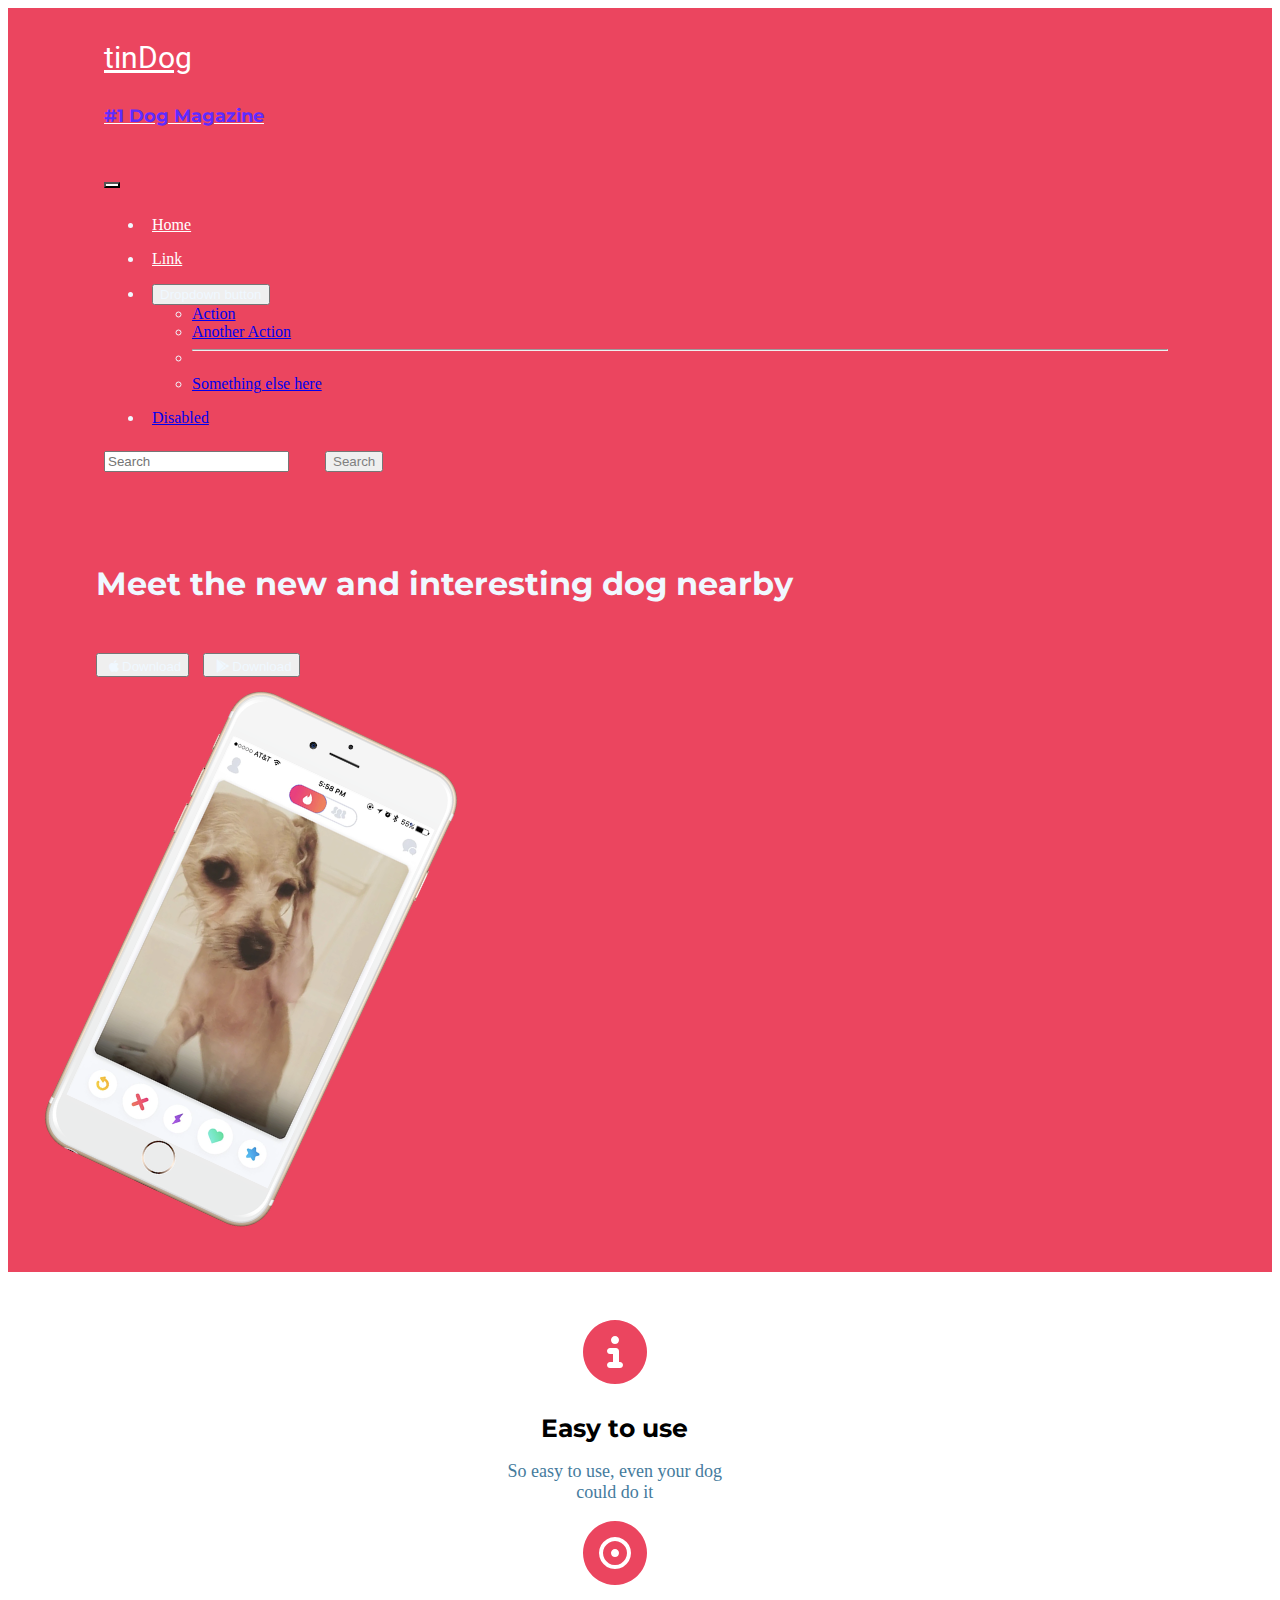
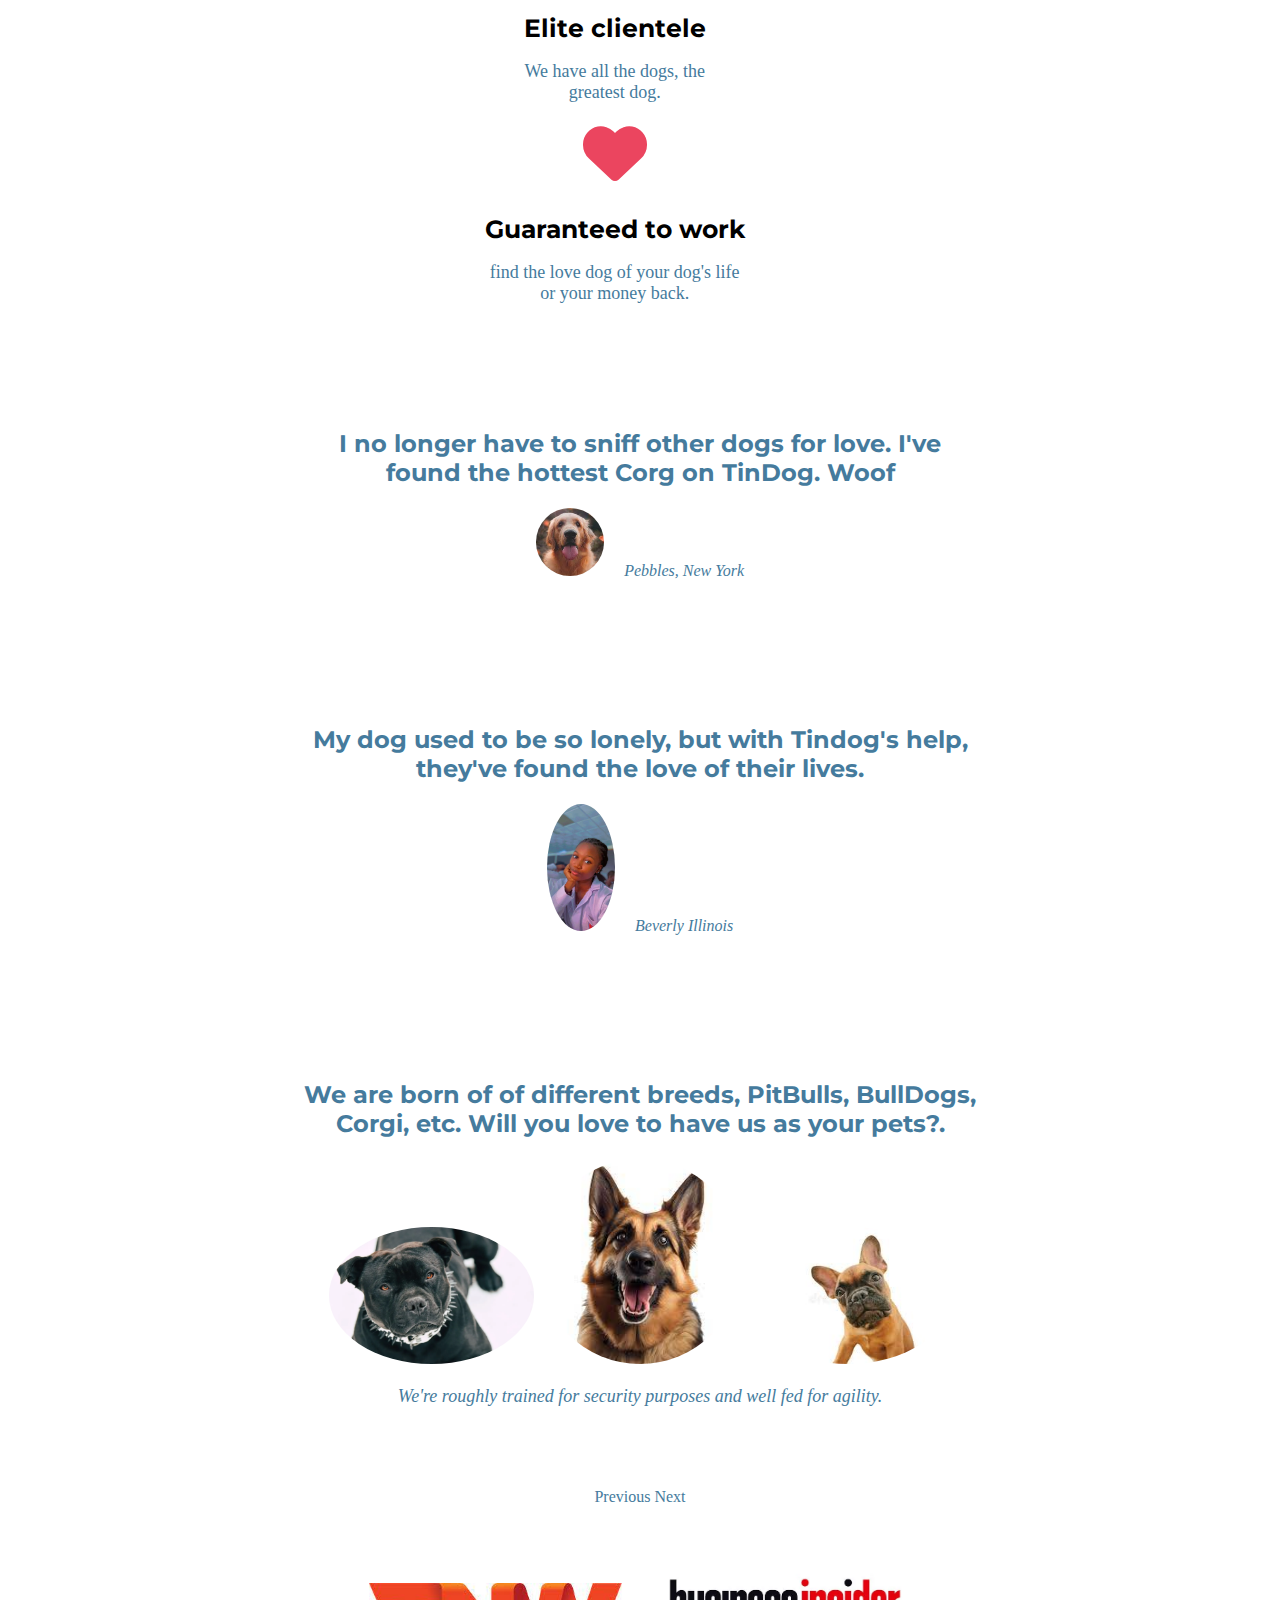
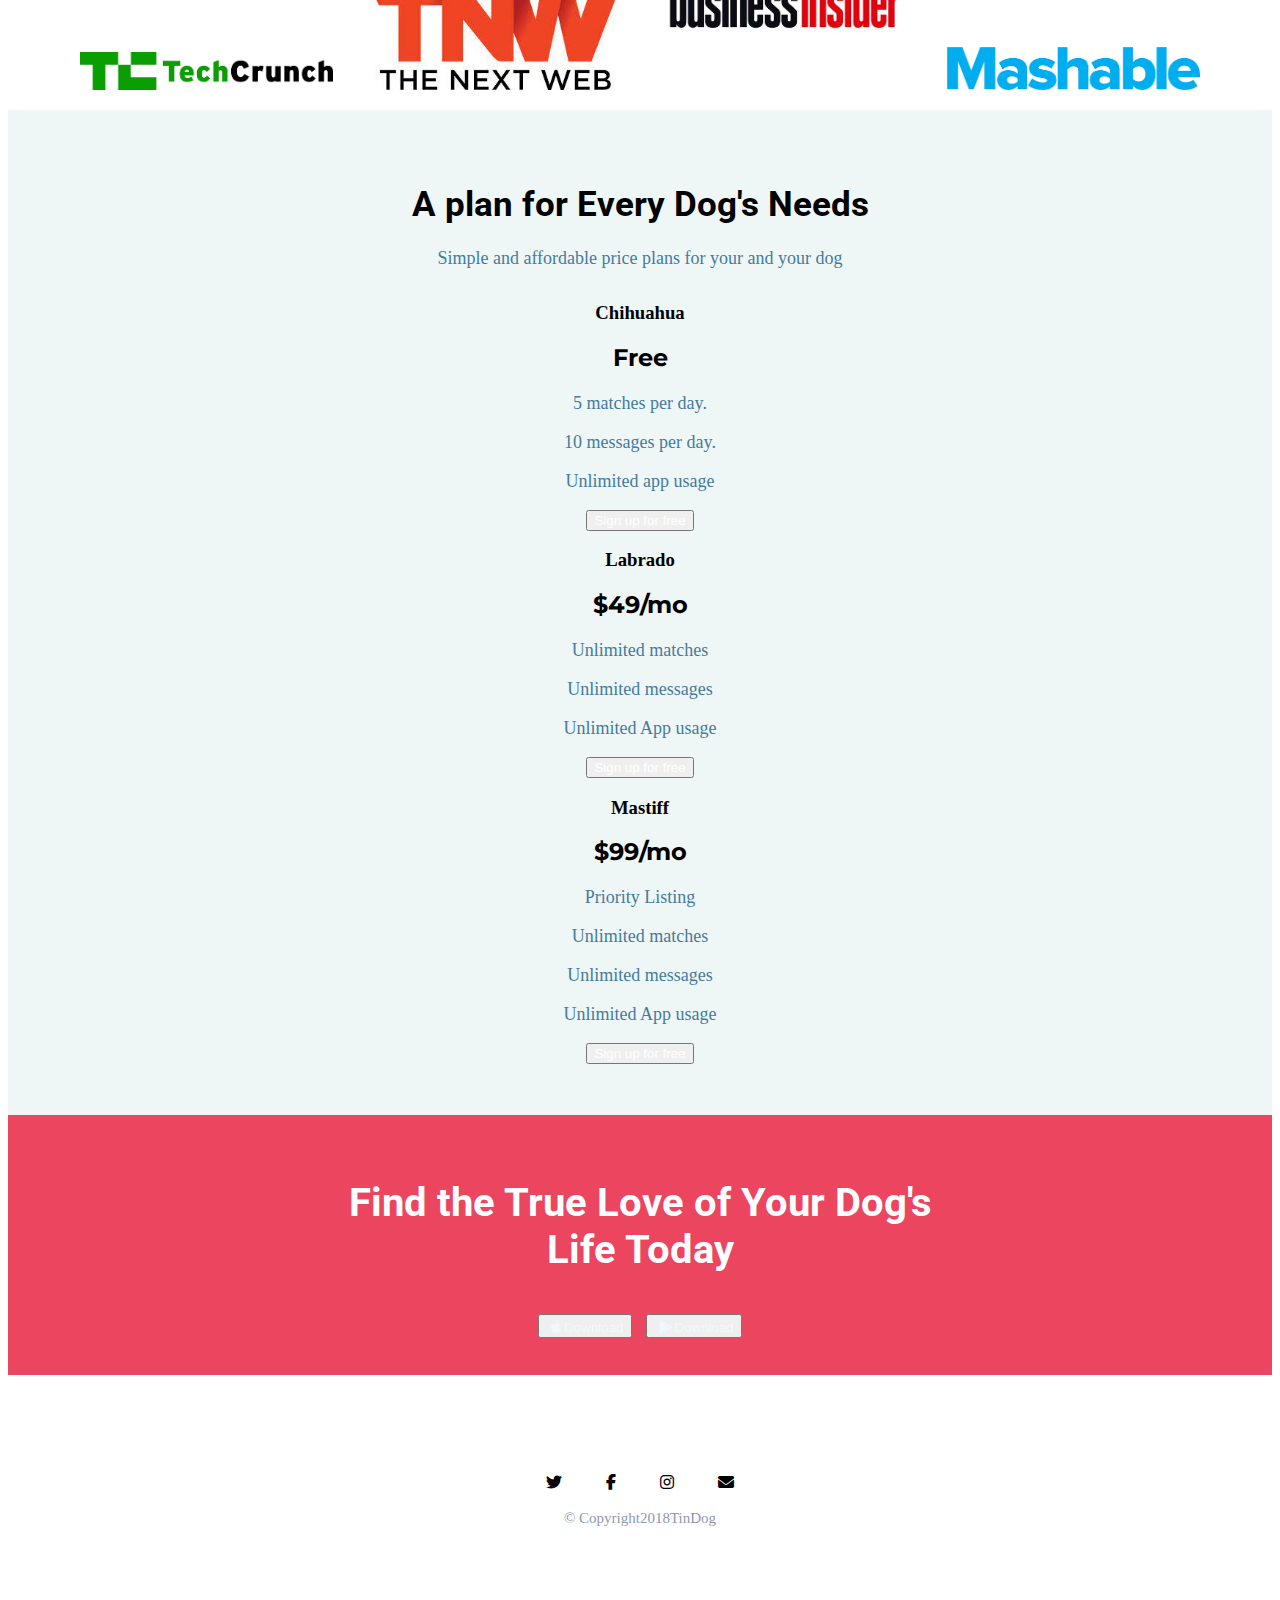
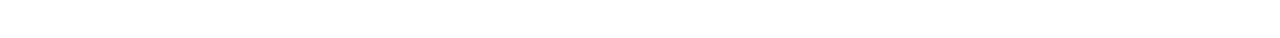
<file: index.html>
<!DOCTYPE html>
<html lang="en">
<head>
    <meta charset="UTF-8">
    <meta http-equiv="X-UA-Compatible" content="IE=edge">
    <meta name="viewport" content="width=device-width, initial-scale=1.0">

        <!-- Bootstrap links -->

    <script src="https://cdn.jsdelivr.net/npm/@popperjs/core@2.11.8/dist/umd/popper.min.js" integrity="sha384-I7E8VVD/ismYTF4hNIPjVp/Zjvgyol6VFvRkX/vR+Vc4jQkC+hVqc2pM8ODewa9r" crossorigin="anonymous"></script>
    <script src="https://cdn.jsdelivr.net/npm/bootstrap@5.3.0/dist/js/bootstrap.min.js" integrity="sha384-fbbOQedDUMZZ5KreZpsbe1LCZPVmfTnH7ois6mU1QK+m14rQ1l2bGBq41eYeM/fS" crossorigin="anonymous"></script>
        
    <link href="https://cdn.jsdelivr.net/npm/bootstrap@5.1.3/dist/css/bootstrap.min.css" rel="stylesheet" integrity="sha384-1BmE4kWBq78iYhFldvKuhfTAU6auU8tT94WrHftjDbrCEXSU1oBoqyl2QvZ6jIW3" crossorigin="anonymous">
   
     <link rel="preconnect" href="https://fonts.googleapis.com">
    <link rel="preconnect" href="https://fonts.gstatic.com" crossorigin>

    <link href="https://fonts.googleapis.com/css2?family=Merriweather:ital,wght@0,300;0,400;1,300&family=Montserrat:ital,wght@0,600;1,500;1,600&family=Roboto:wght@100;400&family=Sacramento&family=Ubuntu+Condensed&display=swap" rel="stylesheet">
   
    <link rel="stylesheet" href="style.css">

     <!-- FONTAWESOME -->
    <link rel="stylesheet" href="https://cdnjs.cloudflare.com/ajax/libs/font-awesome/6.1.2/css/all.min.css"/>
    
    <link rel="shortcut icon" href="favicon.ico" type="image/x-icon">
    <title>Bootstrap-22</title>
</head>
<body>

                          

         <section id="navbar-section">
                   
           <div class="container-fluid">

                     <!-- Navbar-Section -->
              
                <nav class="navbar navbar-expand-lg bg-outline navbar-light">
                        <div class="container-fluid">
                            <a href="#" class="navbar-brand" style="color: white;">
                                
                                
                                <div >tinDog</div>
                                <h5 style="color: #5e2bff;" class="magazine">#1 Dog Magazine</h5>
                            </a>
                            <button class="navbar-toggler" type="button" data-bs-toggle="collapse" data-bs-target="#navbarTogglerDemo02" aria-controls="navbarTogglerDemo02" aria-expanded="false" aria-label="Toggle navigation">
                                <span class="navbar-toggler-icon"></span>
                            </button>
                          
                                    <div class="collapse navbar-collapse" id="navbarTogglerDemo02">
                                        <ul class="navbar-nav  me-auto ">
                                            <li class="nav-item">
                                                <a class="nav-link active" aria-current="page" href="#Definition" style="color: white;">Home</a>
                                            </li>
                                            <li class="nav-item">
                                                 <a href="#Footer-icon " class="nav-link" style="color: white;">Link</a>
                                            </li>
                                            <li class="nav-item">
                                                <button class="btn btn-secondary dropdown-toggle" type="button" data-bs-toggle="dropdown" aria-expanded="false">
                                                    Dropdown button
                                                  </button>
                                                
                                                   <ul class="dropdown-menu">
                                                       <li><a href="./action.html" class="dropdown-item action" target="_blank">Action</a></li>
                                                       <li><a href="#navbar-section" class="dropdown-item another">Another Action</a></li>
                                                       <li><hr class="dropdown-divider"></li>
                                                       <li><a href="#navbar-section" class="dropdown-item else">Something else here</a></li>
                                                      
                                                     </ul>
                                           </li>
                                           <li class="nav-item">
                                             <a href="#navbar-section" class="nav-link disabled">Disabled</a>
                                           </li>
                                        </ul>                         
                                         <form class="d-flex" role="search">
                                             <input class="form-control me-2 d" type="search" placeholder="Search" aria-label="Search">
                                             <button class="btn btn-outline-secondary submit-button" type="submit" style="color: gray;">Search</button>
                                          </form>
                                    </div>
                        </div>
                </nav>
                <div class="row row-navbar">
                       <div class="col-lg-6 col-md-12 col-sm-12"><h3 class="ubuntu">Meet the new and interesting dog nearby</h3>                    
                          
                              <a href="#Footer-icon"><button class="btn bg-dark bg-lg download-button"><i class="fa-brands fa-apple"></i>Download</button></a>
                             <a href="#card-arrangement"> <button class="btn btn-outline-light bg-lg google-play  download-button"><i class="fa-brands fa-google-play"></i>Download</button></a>
                           
                      </div>
                      <div class="col-lg-6 col-md-12 col-sm-12">
                        <img src="./iphone6.png" alt="Iphone-img" class="iphone-6">
                      </div>

                </div>
         </div>
                
         </section>


         <section id="Definition">

          <!-- Definition -->
         
 <div class="row row-group">
               <div class=" col-lg-4 col-md-12 col-sm-12 yeast easy">
                    <span><i class="fa-solid fa-circle-info fa-4x center inch"></i></span>
                    <h1>Easy to use</h1> 
                    <p>So easy to use, even your dog <br> could do it</p>
              </div>
              <div class="col-lg-4 col-md-12 col-sm-12 yeast elite">
                     <span><i class="fa-4x fa-sharp fa-solid fa-record-vinyl center inch"></i></span> 
                     <h1>Elite clientele</h1>
                     <p>We have all the dogs, the <br> greatest dog.</p>
              </div>
          <div class="col-lg-4 col-md-12 col-sm-12 yeast work">
                     <span><i class="fa-4x fa-solid fa-heart center inch"></i></span> 
                     <h1>Guaranteed to work</h1>
                     <p>find the love dog of your dog's life <br> or your money back.</p>
          </div>     
 </div>
            
 </section>  


                <section id="testimonial">

                    <!-- Testimonial section -->
                            
                    <div id="carouselExample" class="carousel slide" data-bs-ride="carousel" data-interval="1000">
                        <div class="carousel-inner">
                          <div class="carousel-item active">

                                 <h2 class="h22">I no longer have to sniff other dogs for love. I've found the hottest Corg on TinDog. Woof</h2>
                                 <img src="./images.jpg" alt="Hey-dog" class="Imagery-dog">
                                 <em class="pebbles">Pebbles, New York</em>        
                          </div>
                                
                          
                          <div class="carousel-item">  
                                <h2 class="h22">My dog used to be so lonely, but with Tindog's help, they've found the love of their lives.</h2>
                                <img src="./pictu.jpg" alt="Hey-pictu" class="Imagery-pictu">
                                <em class="pebbles">Beverly Illinois</em>
                          </div>

                          <div class="carousel-item">
                                <h2 class="h22">We are born of of different breeds, PitBulls, BullDogs, Corgi, etc. Will you love to have us as your pets?.</h2>
                                <img src="./fabe-collage-DbsWA5u4WNs-unsplash-1200x801.jpg.webp" alt="Bull-dog"  class="Imagery-dogy">
                                <img src="./Untitled.jpg" alt="" class="Imagery-dogy">
                                <img src="./images.png.jpg" alt=""  class="Imagery-dogy">
                                 <em>  <p>We're roughly trained for security purposes and well fed for agility.</p></em>
                          </div>
                        
                         
                        </div>
                        <a class="carousel-control-prev" type="button" data-bs-target="#carouselExample" data-bs-slide="prev">
                          <span class="carousel-control-prev-icon" aria-hidden="true"></span>
                          <span class="visually-hidden">Previous</span>
                        </a>
                        <a class="carousel-control-next" type="button" data-bs-target="#carouselExample" data-bs-slide="next">
                          <span class="carousel-control-next-icon" aria-hidden="true"></span>
                          <span class="visually-hidden">Next</span>
                        </a>
                        </div>
                                                                                
                </section>

                <section id="press">
                       <img src="./Tech.png" alt="Tech-image" class="image-press">
                       <img src="./tnw.jfif" alt="Tnw-image" class="image-press">
                       <img src="./Insider-RESIZED.webp" alt="Biz-image" class="image-press">
                       <img src="./Mashable.png" alt="Mashable-image" class="image-press">
                </section>
                

                 <!-- Card-section -->

                <section id="card-arrangement">
                        <h1 class="dog-need">A plan for Every Dog's Needs</h1>
                        <p class="affordable">Simple and affordable price plans for your and your dog</p>
                  <div class="row row-cols-1 row-cols-md-3 mb-3 pricing-column">
                    <div class="col-lg-4 col-md-6 c0l-sm-12">
                        <div class="card">

                            <div class="card-header">
                               <h3>Chihuahua</h3>
                            </div>

                            <div class="card-body">
                                <h2>Free</h2>
                                <p>5 matches per day.</p>
                                <p>10 messages per day.</p>
                                <p>Unlimited app usage</p>
                                <button type="button" class="w-100 btn btn-lg btn-outline-dark"><a href="./sign.html" class="sign-up-free">Sign up for free</a></button>
                            </div>
                         
                        </div>
                      </div>

                       <div class="col-lg-4 col-md-6 c0l-sm-12 pricing-column">

                        <div class="card">
                          <div class="card-header">
                                <h3>Labrado</h3>
                          </div>

                          <div class="card-body">
                               <h2>$49/mo</h2>
                               <p>Unlimited matches</p>
                               <p>Unlimited messages</p>
                               <p>Unlimited App usage</p>
                               <button type="button" class="w-100 btn btn-lg btn-outline-dark"><a href="./sign.html" class="sign-up-free">Sign up for free</a></button>
                          </div>
                  
                        </div>

                      </div>

                      <div class="col-lg-4 col-md-6 c0l-sm-12 pricing-column">
                        <div class="card">
                            <div class="card-header">
                                    <h3>Mastiff</h3>
                            </div>
                                        
                            <div class="card-body">
                                   <h2>$99/mo</h2>
                                   <p>Priority Listing</p>
                                   <p>Unlimited matches</p>
                                   <p>Unlimited messages</p>
                                   <p>Unlimited App usage</p>
                                   <button type="button" class="w-100 btn btn-lg btn-outline-dark"><a href="./sign.html" class="sign-up-free">Sign up for free</a></button>
                            </div>
           
                        </div> 
                      </div>
                </div>

                </section> 


                <section id="Footer">
                         <div class="footer-family">
                          <h1 class="Find">Find the True Love of Your Dog's  Life Today</h1>
                              <button class="btn bg-dark bg-lg download-button btnicon"><i class="fa-brands fa-apple"></i>Download</button>
                              <button class="btn btn-outline-light bg-lg google-play  download-button btnicon"><i class="fa-brands fa-google-play"></i>Download</button>
                         </div>
                </section> 


    <section id="Footer-icon">
              <div class=ixon>
                <span></span>
                <span class="facebook social-App"><a href=""><i class="fa-brands fa-twitter"></i></a></span> 
                <span class="twitter social-App"><a href=""><i class="fa-brands fa-facebook-f"></i></a></span> 
                <span class="instagram social-App"><a href=""><i class="fa-brands fa-instagram"></i></a></span> 
                <span class="messages social-App"><a href=""><i class="fa-solid fa-envelope"></i></a></span> 
                <p class="copy-right">© Copyright2018TinDog</p>
              </div>
          
    </section>

</body>
</html>
</file>
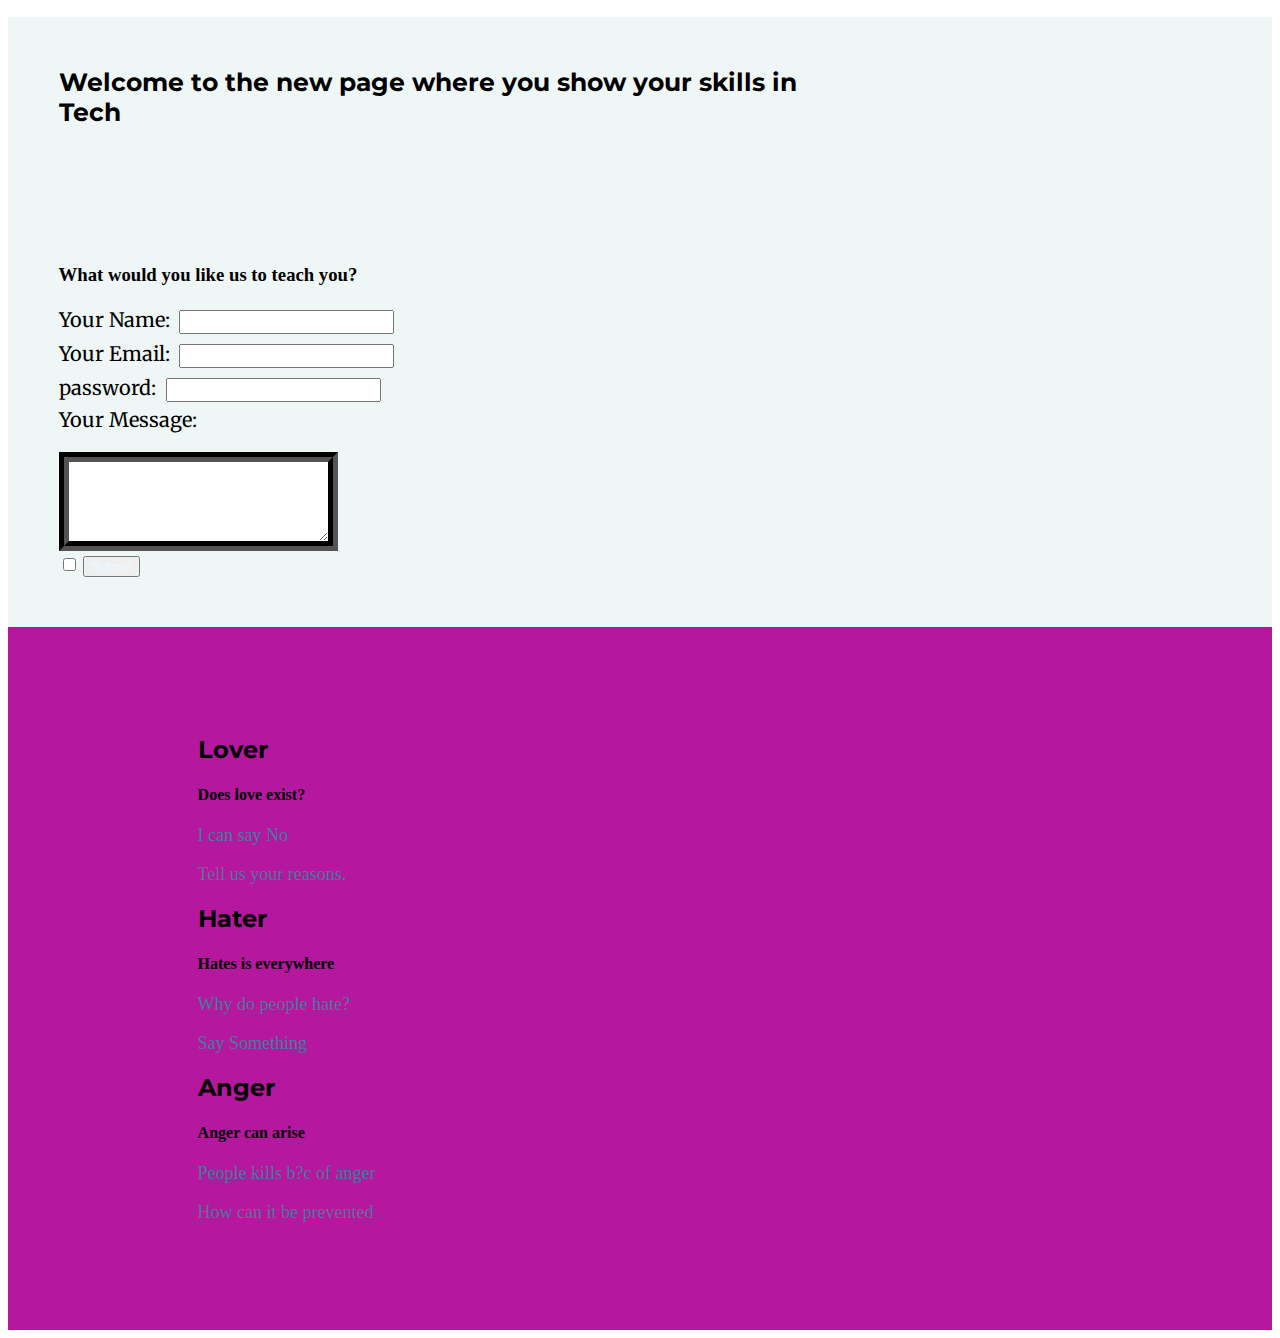
<file: sign.html>
<!DOCTYPE html>
<html lang="en">
<head>
    <meta charset="UTF-8">
    <meta name="viewport" content="width=device-width, initial-scale=1.0">
    <link rel="stylesheet" href="style.css">
    <link rel="shortcut icon" href="favicon.ico" type="image/x-icon">

    <script src="https://cdn.jsdelivr.net/npm/@popperjs/core@2.11.8/dist/umd/popper.min.js" integrity="sha384-I7E8VVD/ismYTF4hNIPjVp/Zjvgyol6VFvRkX/vR+Vc4jQkC+hVqc2pM8ODewa9r" crossorigin="anonymous"></script>
    <script src="https://cdn.jsdelivr.net/npm/bootstrap@5.3.0/dist/js/bootstrap.min.js" integrity="sha384-fbbOQedDUMZZ5KreZpsbe1LCZPVmfTnH7ois6mU1QK+m14rQ1l2bGBq41eYeM/fS" crossorigin="anonymous"></script>

    <link href="https://cdn.jsdelivr.net/npm/bootstrap@5.1.3/dist/css/bootstrap.min.css" rel="stylesheet" integrity="sha384-1BmE4kWBq78iYhFldvKuhfTAU6auU8tT94WrHftjDbrCEXSU1oBoqyl2QvZ6jIW3" crossorigin="anonymous">



    <link href="https://fonts.googleapis.com/css2?family=Merriweather:ital,wght@0,300;0,400;1,300&family=Montserrat:ital,wght@0,600;1,500;1,600&family=Roboto:wght@100;400&family=Sacramento&family=Ubuntu+Condensed&display=swap" rel="stylesheet">
    <title>Sign in</title>
</head>
<body>
        <section id="button-phase2">
            <h1 class="h1">Welcome to the new page where you show your skills in Tech</h1>
                <div class="button-phases">
                     
                       <h3>What would you like us to teach you?</h3>
                        <form action="index.html" method="post" enctype="text/plain">
                                 <div>
                                    <label  class="label">Your Name:</label>
                                    <input type="text" class="input">
                                 </div>
                                    <div>
                                        <label class="label">Your Email:</label>
                                        <input type="email" class="input">
                                    </div>
                                          
                                       <div>
                                           <label class="label">password: </label>
                                           <input type="Password" name="" id=""  class="input">
                                       </div>

                                    <div>
                                          <label class="label">Your Message:</label>
                                          <div>
                                              <frameset>
                                                  <textarea name="" id="" cols="30" rows="5"></textarea>
                                              </frameset>
                                          </div>
                                    </div>
                                      <label for="" class="label-submit">
                                        <input type="checkbox" name="" value="Remember to ▶" class="input-radio">
                                        <button type="button" class="btn btn-outline-secondary">Submit</button>

                                    </label>
                        </form>
                </div>
        </section>







        <section id="card-angle">
       
        <div class="row">
                       <div class="col">
                        <div class="card">
                            <div class="card-header">
                                   <h2>Lover</h2>
                            </div>
                            <div class="card-body">
                              <h4>Does love exist?</h4>
                              <p>I can say No</p>
                              <p>Tell us your reasons.</p>
                            </div>
                       </div>
                       </div>
  
              <div class="col">
                <div class="card">
                    <div class="card-header">
                         <h2>Hater</h2>
                    </div>
                    <div class="card-body">
                        <h4>Hates is everywhere</h4>
                        <p>Why do people hate?</p>
                        <p>Say Something</p>
                    </div>
            </div>
              </div>
  
              <div class="col">
                <div class="card">
                    <div class="card-header">
                       <h2>Anger</h2>
                    </div>
                    <div class="card-body">
                       <h4>Anger can arise</h4>
                       <p>People kills b?c of anger</p>
                       <p>How can it be prevented</p>
                    </div>
            </div>
              </div>
  
        </div>

        </section>
</body>
</html>
</file>
<file: style.css>
body, .row-group, #testimonia, #press, .ixon, .navbar-toggler {
    background-color:white;
}

   /* CODE REFACTOR- SECTION */

#card-angle, .ixon {
    padding: 7% 15%;
}

#navbar-section, #Footer {
    background-color: #EB455F;
} 

.Imagery-dog, .Imagery-dogy, .Imagery-pictu {
    border-radius: 100%;
}

#Definition, #testimonial, #press, #card-arrangement, .ixon {
    text-align: center;
}

/* Navbar Section */


h1 {
    font-family: 'Montserrat', serif;
    font-weight: bolder;
    color: black;
    font-size: 25px;
}

h2 {
    font-family: "Montserrat";
    line-height: 1.2;
}

p {
    color: #457b9d;
    font-family: "Ubuntu";
    font-size: 18px;
    font-weight: 300;
}


.magazine {
    font-family: "Montserrat";
    font-size: large;
}
  
.submit-button {
    margin-left: 2rem;
}

.navbar-brand {
    font-family: "Roboto";
}

.ubuntu {
    font-family: "Roboto";
    font-weight: bolder;
    font-size: larger;
}
.container-fluid {
   padding: 1rem 3rem; 
   color: aliceblue;
}

.download-button {
    margin-top: 1em;
}

.google-play {
    margin-left: 10px;
}
.navbar-brand {
    font-size: 30px;
}

.btn {
    color: aliceblue;
    padding: 0.5%, 4%;
}

.bg-dark:hover {
  color: #f8f9fa;
}

.dropdown-item {
   cursor: pointer;
}

.action:hover {
    background-color: #003249;
}

.another:hover {
    background-color: #5603ad; 
}

.else:hover {
    background-color: #80ffdb;
}

.fa-brands {
    margin: 4px 3px 0 5px;
}


.row-navbar {
    padding: 2.5rem;
}


.nav-item {
    font-size: medium;
    padding: 0.5rem;
}

.ubuntu {
    font-family: "Montserrat";
    color: aliceblue;
    font-weight: bold;
    line-height: 1.5;
    font-size: 2rem; 
}

.iphone-6 {
    transform: rotate(25deg);
    margin: 30px 0 0 30px;
    width: 250px;
}

/* Definition Section */

.row-group {
   padding: 3.8% 14%  2% 10%; 
}

.row {
    font-family: "Ubuntu";
}

.fa-solid {
   margin-bottom: 12px;
   color: #EB455F;
}

.fa-sharp:hover {
    color: #70d6ff;
}

.fa-circle-info:hover {
    color: #b5179e;
}




.fa-heart:hover {
    color: #fb8b24;
}

 /* Testimonial Section */

 #testimonial {
    color: #457b9d;
}

.carousel-item {
    padding: 5%  23%;
}

.Imagery-dog {
    width: 10%;  
}

.Imagery-dogy {
    width: 30%; 
}

.Imagery-pictu {
    width: 10%;
}

.pebbles {
    margin-left: 1rem;
    font-size: 1rem;
}


/* Press-Section */


.image-press {
    margin: 1rem;
    width: 20%;
}
   /* Card */

#card-arrangement {
    background-color: #eff7f6;
    padding: 4% 7%;
}

.dog-need {
    font-family: "Roboto";
    font-weight: bolder;
    font-size: 35px;
}

.affordable {
    margin-bottom: 3%;
}

   /* button-phase2  */


#button-phase2  {
    background-color: #eff7f6;
}

.h1 {
    padding: 4% 35% 4% 4%;
}

.button-phases {
    background-color: #eff7f6;
    padding: 4% 4%;
}

.sign-up-free {
    text-decoration: none;
    color: #ffff;
}

.sign-up-free:hover {
    color: #edede9;
}

.input {
    font-size: 16px;
    outline: none;
    margin: 5px; 
}

.label {
    font-family: "Merriweather";
    font-size: 20px;
}

frameset, textarea {
    border: groove 10px #000;
    margin-top: 20px;
    outline: none; 
}

.label-submit {
    margin-top: 2%;
}

#card-angle {
    background-color: #b5179e;
}

    /* Footer-Section */

#Footer {
    padding: 3% 25%;
    }
   
.Find {
    font-family: "Roboto";
    font-weight: bolder;
    color: #fff;
}

      /* Foot-icon */

.social-App,.fa-envelope,.fa-instagram, .fa-facebook-f,.fa-twitter {
    margin: 10px;
    color: #000;
}

.copy-right {
    font-family: "Ubuntu";
    color: #8d99ae;
    font-size: 15px;
    margin-top: 10px;
}

/* Media Querry section */


@media (min-width:1200px) {
    .footer-family {
     
      font-family: "Roboto";
      text-align: center;
      position: static
     }
  
     .Find {
      font-size: 250%;
     }
  
     #Footer {
      padding: 3% 25%;
      position: static;
     }
  }
  
        /* Footer-Icon */
  
        #Footer-icon {
          background-color: #fff;
        }
    
@media (max-width:1006px) {
  .iphone-6 {
    transform: rotate(0);
    position:static;
  }  
 
  .fa-sharp:hover, .fa-circle-info:hover, .fa-heart:hover {
    color: #EB455F;
  }


  .h22 {
    padding: 1%;
  }

  .Find {
    
     position: static;
    font-family: "Roboto";
  }

  .footer-family {
   text-align: center;
   position: static;

  }

}

@media (max-width:524px) {
    #Footer {  
    position: static;
    padding: 0;
    }
   .btnicon {
    margin-bottom: 15px;
   } 
   .Find {
    padding: 5%;
    margin: 6% 7% 0 5%;
   }
}
</file>
